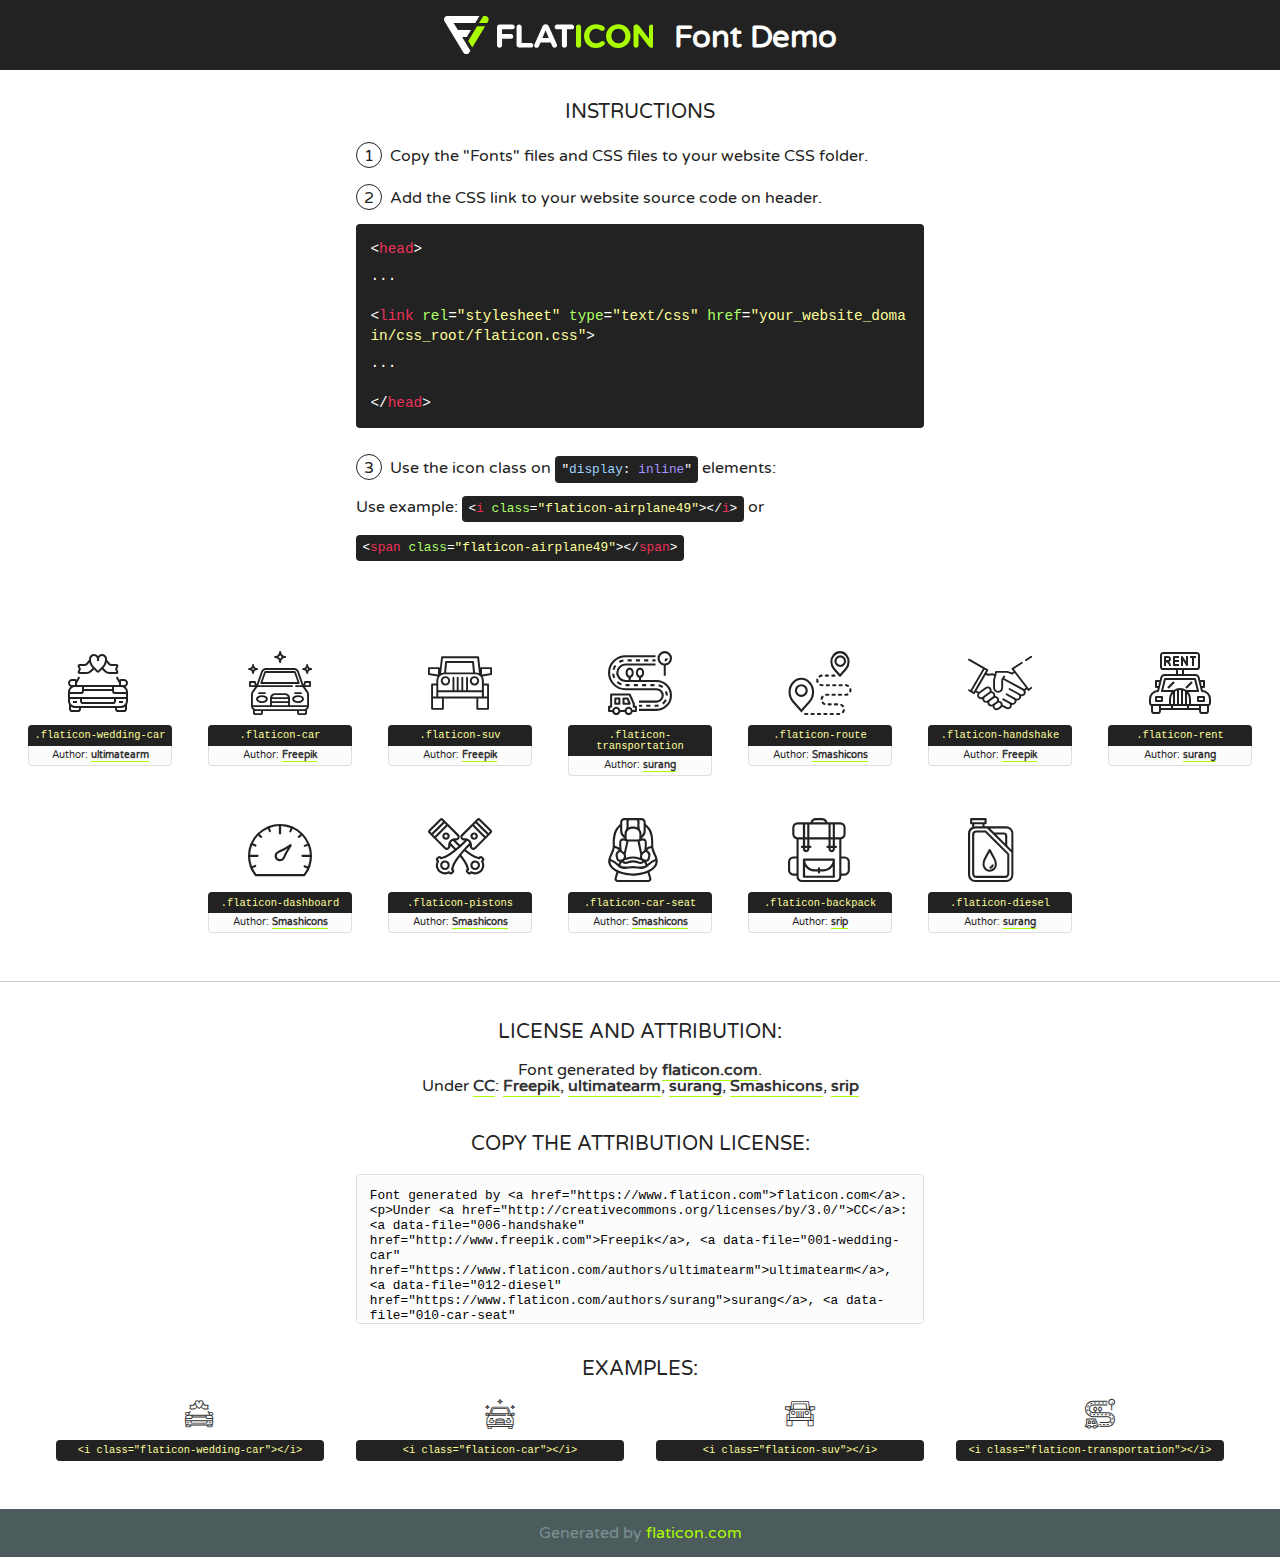
<file: fonts/flaticon/font/flaticon.html>
<!DOCTYPE html>
<!--
  Flaticon icon font: Flaticon
  Creation date: 29/10/2019 06:11
-->
<html>
<!DOCTYPE html>
<html>

<head>
    <title>Flaticon WebFont</title>
    <link href="http://fonts.googleapis.com/css?family=Varela+Round" rel="stylesheet" type="text/css" />
    <link rel="stylesheet" type="text/css" href="flaticon.css">
    <meta charset="UTF-8">
    <style>
    html, body, div, span, applet, object, iframe,
    h1, h2, h3, h4, h5, h6, p, blockquote, pre,
    a, abbr, acronym, address, big, cite, code,
    del, dfn, em, img, ins, kbd, q, s, samp,
    small, strike, strong, sub, sup, tt, var,
    b, u, i, center,
    dl, dt, dd, ol, ul, li,
    fieldset, form, label, legend,
    table, caption, tbody, tfoot, thead, tr, th, td,
    article, aside, canvas, details, embed, 
    figure, figcaption, footer, header, hgroup, 
    menu, nav, output, ruby, section, summary,
    time, mark, audio, video {
        margin: 0;
        padding: 0;
        border: 0;
        font-size: 100%;
        font: inherit;
        vertical-align: baseline;
    }
    /* HTML5 display-role reset for older browsers */
    article, aside, details, figcaption, figure, 
    footer, header, hgroup, menu, nav, section {
        display: block;
    }
    body {
        line-height: 1;
    }
    ol, ul {
        list-style: none;
    }
    blockquote, q {
        quotes: none;
    }
    blockquote:before, blockquote:after,
    q:before, q:after {
        content: '';
        content: none;
    }
    table {
        border-collapse: collapse;
        border-spacing: 0;
    }
    body {
        font-family: 'Varela Round', Helvetica, Arial, sans-serif;
        font-size: 16px;
        color: #222;
    }
    a {
        color: #333;
        border-bottom: 1px solid #a9fd00;
        font-weight: bold;
        text-decoration: none;
    }
    * {
        -moz-box-sizing: border-box;
        -webkit-box-sizing: border-box;
        box-sizing: border-box;
        margin: 0;
        padding: 0;
    }
    [class^="flaticon-"]:before, [class*=" flaticon-"]:before, [class^="flaticon-"]:after, [class*=" flaticon-"]:after {
        font-family: Flaticon;
        font-size: 30px;
        font-style: normal;
        margin-left: 20px;
        color: #333;
    }
    .wrapper {
        max-width: 600px;
        margin: auto;
        padding: 0 1em;
    }
    .title {
        font-size: 1.25em;
        text-align: center;
        margin-bottom: 1em;
        text-transform: uppercase;
    }
    header {
        text-align: center;
        background-color: #222;
        color: #fff;
        padding: 1em;
    }
    header .logo {
        width: 210px;
        height: 38px;
        display: inline-block;
        vertical-align: middle;
        margin-right: 1em;
        border: none;
    }
    header strong {
        font-size: 1.95em;
        font-weight: bold;
        vertical-align: middle;
        margin-top: 5px;
        display: inline-block;
    }
    .demo {
        margin: 2em auto;
        line-height: 1.25em;
    }
    .demo ul li {
        margin-bottom: 1em;
    }
    .demo ul li .num {
        color: #222;
        border-radius: 20px;
        display: inline-block;
        width: 26px;
        padding: 3px;
        height: 26px;
        text-align: center;
        margin-right: 0.5em;
        border: 1px solid #222;
    }
    .demo ul li code {
        background-color: #222;
        border-radius: 4px;
        padding: 0.25em 0.5em;
        display: inline-block;
        color: #fff;
        font-family: Consolas,Monaco,Lucida Console,Liberation Mono,DejaVu Sans Mono,Bitstream Vera Sans Mono,Courier New, monospace;
        font-weight: lighter;
        margin-top: 1em;
        font-size: 0.8em;
        word-break: break-all;
    }
    .demo ul li code.big {
        padding: 1em;
        font-size: 0.9em;
    }
    .demo ul li code .red {
        color: #EF3159;
    }
    .demo ul li code .green {
        color: #ACFF65;
    }
    .demo ul li code .yellow {
        color: #FFFF99;
    }
    .demo ul li code .blue {
        color: #99D3FF;
    }
    .demo ul li code .purple {
        color: #A295FF;
    }
    .demo ul li code .dots {
        margin-top: 0.5em;
        display: block;
    }
    #glyphs {
        border-bottom: 1px solid #ccc;
        padding: 2em 0;
        text-align: center;
    }
    .glyph {
        display: inline-block;
        width: 9em;
        margin: 1em;
        text-align: center;
        vertical-align: top;
        background: #FFF;
    }
    .glyph .glyph-icon {
        padding: 10px;
        display: block;
        font-family:"Flaticon";
        font-size: 64px;
        line-height: 1;
    }
    .glyph .glyph-icon:before {
        font-size: 64px;
        color: #222;
        margin-left: 0;
    }
    .class-name {
        font-size: 0.65em;
        background-color: #222;
        color: #fff;
        border-radius: 4px 4px 0 0;
        padding: 0.5em;
        color: #FFFF99;
        font-family: Consolas,Monaco,Lucida Console,Liberation Mono,DejaVu Sans Mono,Bitstream Vera Sans Mono,Courier New, monospace;
    }
    .author-name {
        font-size: 0.6em;
        background-color: #fcfcfd;
        border: 1px solid #DEDEE4;
        border-top: 0;
        border-radius: 0 0 4px 4px;
        padding: 0.5em;
    }
    .class-name:last-child {
        font-size: 10px;
        color:#888;
    }
    .class-name:last-child a {
        font-size: 10px;
        color:#555;
    }
    .class-name:last-child a:hover {
        color:#a9fd00;
    }
    .glyph > input {
        display: block;
        width: 100px;
        margin: 5px auto;
        text-align: center;
        font-size: 12px;
        cursor: text;
    }
    .glyph > input.icon-input {
        font-family:"Flaticon";
        font-size: 16px;
        margin-bottom: 10px;
    }
    .attribution .title {
        margin-top: 2em;
    }
    .attribution textarea {
        background-color: #fcfcfd;
        padding: 1em;
        border: none;
        box-shadow: none;
        border: 1px solid #DEDEE4;
        border-radius: 4px;
        resize: none;
        width: 100%;
        height: 150px;
        font-size: 0.8em;
        font-family: Consolas,Monaco,Lucida Console,Liberation Mono,DejaVu Sans Mono,Bitstream Vera Sans Mono,Courier New, monospace;
        -webkit-appearance: none;
    }
    .iconsuse {
        margin: 2em auto;
        text-align: center;
        max-width: 1200px;
    }
    .iconsuse:after {
        content: '';
        display: table;
        clear: both;
    }
    .iconsuse .image {
        float: left;
        width: 25%;
        padding: 0 1em;
    }
    .iconsuse .image p {
        margin-bottom: 1em;
    }
    .iconsuse .image span {
        display: block;
        font-size: 0.65em;
        background-color: #222;
        color: #fff;
        border-radius: 4px;
        padding: 0.5em;
        color: #FFFF99;
        margin-top: 1em;
        font-family: Consolas,Monaco,Lucida Console,Liberation Mono,DejaVu Sans Mono,Bitstream Vera Sans Mono,Courier New, monospace;
    }
    #footer {
        text-align: center;
        background-color: #4C5B5C;
        color: #7c9192;
        padding: 1em;
    }
    #footer a {
        border: none;
        color: #a9fd00;
        font-weight: normal;
    }
    @media (max-width: 960px) {
        .iconsuse .image {
            width: 50%;
        }
    }
    @media (max-width: 560px) {
        .iconsuse .image {
            width: 100%;
        }
    }
    </style>
</head>

<body class="characters-off">

    <header>
        <a href="https://www.flaticon.com" target="_blank" class="logo">
            <svg version="1.1" xmlns="http://www.w3.org/2000/svg" xmlns:xlink="http://www.w3.org/1999/xlink" xmlns:a="http://ns.adobe.com/AdobeSVGViewerExtensions/3.0/" viewBox="0 0 560.875 102.036" enable-background="new 0 0 560.875 102.036" xml:space="preserve">
                <defs>
                </defs>
                <g>
                    <g class="letters">
                        <path fill="#ffffff" d="M141.596,29.675c0-3.777,2.985-6.767,6.764-6.767h34.438c3.426,0,6.15,2.728,6.15,6.15
                        c0,3.43-2.724,6.149-6.15,6.149h-27.674v13.091h23.719c3.429,0,6.151,2.724,6.151,6.15c0,3.43-2.723,6.149-6.151,6.149h-23.719
                        v17.574c0,3.773-2.986,6.761-6.764,6.761c-3.779,0-6.764-2.989-6.764-6.761V29.675z"></path>
                        <path fill="#ffffff" d="M193.844,29.149c0-3.781,2.985-6.767,6.764-6.767c3.776,0,6.763,2.985,6.763,6.767v42.957h25.039
                        c3.426,0,6.149,2.726,6.149,6.153c0,3.425-2.723,6.15-6.149,6.15h-31.802c-3.779,0-6.764-2.986-6.764-6.768V29.149z"></path>
                        <path fill="#ffffff" d="M241.891,75.71l21.438-48.407c1.492-3.341,4.215-5.357,7.906-5.357h0.792
                        c3.686,0,6.323,2.017,7.815,5.357l21.439,48.407c0.436,0.967,0.701,1.845,0.701,2.723c0,3.602-2.809,6.501-6.414,6.501
                        c-3.161,0-5.269-1.845-6.499-4.655l-4.132-9.661h-27.059l-4.301,10.102c-1.144,2.631-3.426,4.214-6.237,4.214
                        c-3.517,0-6.24-2.81-6.24-6.325C241.1,77.64,241.451,76.677,241.891,75.71z M279.932,58.666l-8.521-20.297l-8.526,20.297H279.932
                        z"></path>
                        <path fill="#ffffff" d="M314.864,35.387H301.86c-3.429,0-6.239-2.813-6.239-6.238c0-3.429,2.811-6.24,6.239-6.24h39.533
                        c3.426,0,6.237,2.811,6.237,6.24c0,3.425-2.811,6.238-6.237,6.238h-13.001v42.785c0,3.773-2.99,6.761-6.764,6.761
                        c-3.779,0-6.764-2.989-6.764-6.761V35.387z"></path>
                        <path fill="#A9FD00" d="M352.615,29.149c0-3.781,2.985-6.767,6.767-6.767c3.774,0,6.761,2.985,6.761,6.767v49.024
                        c0,3.773-2.987,6.761-6.761,6.761c-3.781,0-6.767-2.989-6.767-6.761V29.149z"></path>
                        <path fill="#A9FD00" d="M374.132,53.836v-0.179c0-17.481,13.178-31.801,32.065-31.801c9.22,0,15.459,2.458,20.557,6.238
                        c1.402,1.054,2.637,2.985,2.637,5.357c0,3.692-2.985,6.59-6.681,6.59c-1.845,0-3.071-0.702-4.044-1.319
                        c-3.776-2.813-7.729-4.393-12.562-4.393c-10.364,0-17.831,8.611-17.831,19.154v0.173c0,10.542,7.291,19.329,17.831,19.329
                        c5.715,0,9.492-1.756,13.359-4.834c1.049-0.874,2.458-1.491,4.039-1.491c3.429,0,6.325,2.813,6.325,6.236
                        c0,2.106-1.056,3.78-2.282,4.834c-5.539,4.834-12.036,7.733-21.878,7.733C387.572,85.464,374.132,71.493,374.132,53.836z"></path>
                        <path fill="#A9FD00" d="M433.009,53.836v-0.179c0-17.481,13.79-31.801,32.766-31.801c18.981,0,32.592,14.143,32.592,31.628v0.173
                        c0,17.483-13.785,31.807-32.769,31.807C446.625,85.464,433.009,71.32,433.009,53.836z M484.224,53.836v-0.179
                        c0-10.539-7.725-19.326-18.626-19.326c-10.893,0-18.449,8.611-18.449,19.154v0.173c0,10.542,7.73,19.329,18.626,19.329
                        C476.676,72.986,484.224,64.378,484.224,53.836z"></path>
                        <path fill="#A9FD00" d="M506.233,29.321c0-3.774,2.99-6.763,6.767-6.763h1.401c3.252,0,5.183,1.583,7.029,3.953l26.093,34.265
                        V29.059c0-3.692,2.99-6.677,6.681-6.677c3.683,0,6.671,2.985,6.671,6.677v48.934c0,3.78-2.987,6.765-6.764,6.765h-0.436
                        c-3.257,0-5.188-1.581-7.034-3.953l-27.056-35.492v32.944c0,3.687-2.985,6.676-6.678,6.676c-3.683,0-6.673-2.989-6.673-6.676
                        V29.321z"></path>
                    </g>
                    <g class="insignia">
                        <path fill="#ffffff" d="M48.372,56.137h12.517l11.156-18.537H37.186L25.688,18.539h57.825L94.668,0H9.271
                        C5.925,0,2.842,1.801,1.198,4.716c-1.644,2.907-1.593,6.482,0.134,9.343l50.38,83.501c1.678,2.781,4.689,4.476,7.938,4.476
                        c3.246,0,6.257-1.695,7.935-4.476l2.898-4.804L48.372,56.137z"></path>
                        <g class="i">
                            <path fill="#A9FD00" d="M93.575,18.539h0.031v0.004l21.652,0.004l2.705-4.488c1.727-2.861,1.778-6.436,0.133-9.343
                            C116.454,1.801,113.371,0,110.026,0h-5.294L93.575,18.539z"></path>
                            <polygon fill="#A9FD00" points="88.291,27.356 64.725,66.486 75.519,84.404 109.942,27.356"></polygon>
                        </g>
                    </g>
                </g>
            </svg>
        </a>
        <strong>Font Demo</strong>
    </header>


    <section class="demo wrapper">

        <p class="title">Instructions</p>

        <ul>
            <li>
                <span class="num">1</span>Copy the "Fonts" files and CSS files to your website CSS folder.
            </li>
            <li>
                <span class="num">2</span>Add the CSS link to your website source code on header.
                <code class="big">
                    &lt;<span class="red">head</span>&gt;
                    <br/><span class="dots">...</span>
                    <br/>&lt;<span class="red">link</span> <span class="green">rel</span>=<span class="yellow">"stylesheet"</span> <span class="green">type</span>=<span class="yellow">"text/css"</span> <span class="green">href</span>=<span class="yellow">"your_website_domain/css_root/flaticon.css"</span>&gt;
                    <br/><span class="dots">...</span>
                    <br/>&lt;/<span class="red">head</span>&gt;
                </code>
            </li>

            <li>
                <p>
                    <span class="num">3</span>Use the icon class on <code>"<span class="blue">display</span>:<span class="purple"> inline</span>"</code> elements:
                    <br />
                    Use example: <code>&lt;<span class="red">i</span> <span class="green">class</span>=<span class="yellow">&quot;flaticon-airplane49&quot;</span>&gt;&lt;/<span class="red">i</span>&gt;</code> or <code>&lt;<span class="red">span</span> <span class="green">class</span>=<span class="yellow">&quot;flaticon-airplane49&quot;</span>&gt;&lt;/<span class="red">span</span>&gt;</code>
            </li>
        </ul>

    </section>




   <section id="glyphs">          
    
      
        <div class="glyph"><div class="glyph-icon flaticon-wedding-car"></div>
            <div class="class-name">.flaticon-wedding-car</div>
            <div class="author-name">Author: <a data-file="001-wedding-car" href="https://www.flaticon.com/authors/ultimatearm">ultimatearm</a> </div> 
        </div>        
        
        <div class="glyph"><div class="glyph-icon flaticon-car"></div>
            <div class="class-name">.flaticon-car</div>
            <div class="author-name">Author: <a data-file="002-car" href="http://www.freepik.com">Freepik</a> </div> 
        </div>        
        
        <div class="glyph"><div class="glyph-icon flaticon-suv"></div>
            <div class="class-name">.flaticon-suv</div>
            <div class="author-name">Author: <a data-file="003-suv" href="http://www.freepik.com">Freepik</a> </div> 
        </div>        
        
        <div class="glyph"><div class="glyph-icon flaticon-transportation"></div>
            <div class="class-name">.flaticon-transportation</div>
            <div class="author-name">Author: <a data-file="004-transportation" href="https://www.flaticon.com/authors/surang">surang</a> </div> 
        </div>        
        
        <div class="glyph"><div class="glyph-icon flaticon-route"></div>
            <div class="class-name">.flaticon-route</div>
            <div class="author-name">Author: <a data-file="005-route" href="https://www.flaticon.com/authors/smashicons">Smashicons</a> </div> 
        </div>        
        
        <div class="glyph"><div class="glyph-icon flaticon-handshake"></div>
            <div class="class-name">.flaticon-handshake</div>
            <div class="author-name">Author: <a data-file="006-handshake" href="http://www.freepik.com">Freepik</a> </div> 
        </div>        
        
        <div class="glyph"><div class="glyph-icon flaticon-rent"></div>
            <div class="class-name">.flaticon-rent</div>
            <div class="author-name">Author: <a data-file="007-rent" href="https://www.flaticon.com/authors/surang">surang</a> </div> 
        </div>        
        
        <div class="glyph"><div class="glyph-icon flaticon-dashboard"></div>
            <div class="class-name">.flaticon-dashboard</div>
            <div class="author-name">Author: <a data-file="008-dashboard" href="https://www.flaticon.com/authors/smashicons">Smashicons</a> </div> 
        </div>        
        
        <div class="glyph"><div class="glyph-icon flaticon-pistons"></div>
            <div class="class-name">.flaticon-pistons</div>
            <div class="author-name">Author: <a data-file="009-pistons" href="https://www.flaticon.com/authors/smashicons">Smashicons</a> </div> 
        </div>        
        
        <div class="glyph"><div class="glyph-icon flaticon-car-seat"></div>
            <div class="class-name">.flaticon-car-seat</div>
            <div class="author-name">Author: <a data-file="010-car-seat" href="https://www.flaticon.com/authors/smashicons">Smashicons</a> </div> 
        </div>        
        
        <div class="glyph"><div class="glyph-icon flaticon-backpack"></div>
            <div class="class-name">.flaticon-backpack</div>
            <div class="author-name">Author: <a data-file="011-backpack" href="https://www.flaticon.com/authors/srip">srip</a> </div> 
        </div>        
        
        <div class="glyph"><div class="glyph-icon flaticon-diesel"></div>
            <div class="class-name">.flaticon-diesel</div>
            <div class="author-name">Author: <a data-file="012-diesel" href="https://www.flaticon.com/authors/surang">surang</a> </div> 
        </div>        
        

    </section>



    <section class="attribution wrapper"   style="text-align:center;">

      <div class="title">License and attribution:</div><div class="attrDiv">Font generated by <a href="https://www.flaticon.com">flaticon.com</a>. <div><p>Under <a href="http://creativecommons.org/licenses/by/3.0/">CC</a>: <a data-file="006-handshake" href="http://www.freepik.com">Freepik</a>, <a data-file="001-wedding-car" href="https://www.flaticon.com/authors/ultimatearm">ultimatearm</a>, <a data-file="012-diesel" href="https://www.flaticon.com/authors/surang">surang</a>, <a data-file="010-car-seat" href="https://www.flaticon.com/authors/smashicons">Smashicons</a>, <a data-file="011-backpack" href="https://www.flaticon.com/authors/srip">srip</a></p>  </div>
      </div>
      <div class="title">Copy the Attribution License:</div>

    <textarea onclick="this.focus();this.select();">Font generated by &lt;a href=&quot;https://www.flaticon.com&quot;&gt;flaticon.com&lt;/a&gt;. <p>Under <a href="http://creativecommons.org/licenses/by/3.0/">CC</a>: <a data-file="006-handshake" href="http://www.freepik.com">Freepik</a>, <a data-file="001-wedding-car" href="https://www.flaticon.com/authors/ultimatearm">ultimatearm</a>, <a data-file="012-diesel" href="https://www.flaticon.com/authors/surang">surang</a>, <a data-file="010-car-seat" href="https://www.flaticon.com/authors/smashicons">Smashicons</a>, <a data-file="011-backpack" href="https://www.flaticon.com/authors/srip">srip</a></p>  
     </textarea>

    </section>

    <section class="iconsuse">

          <div class="title">Examples:</div>            
             
            <div class="image">
                <p>
                    <i class="glyph-icon flaticon-wedding-car"></i> 
                    <span>&lt;i class=&quot;flaticon-wedding-car&quot;&gt;&lt;/i&gt;</span>
                </p>
            </div>
            
            <div class="image">
                <p>
                    <i class="glyph-icon flaticon-car"></i> 
                    <span>&lt;i class=&quot;flaticon-car&quot;&gt;&lt;/i&gt;</span>
                </p>
            </div>
            
            <div class="image">
                <p>
                    <i class="glyph-icon flaticon-suv"></i> 
                    <span>&lt;i class=&quot;flaticon-suv&quot;&gt;&lt;/i&gt;</span>
                </p>
            </div>
            
            <div class="image">
                <p>
                    <i class="glyph-icon flaticon-transportation"></i> 
                    <span>&lt;i class=&quot;flaticon-transportation&quot;&gt;&lt;/i&gt;</span>
                </p>
            </div>
                       
        </div>
                            
    </section>

<div id="footer">
    <div>Generated by <a href="https://www.flaticon.com">flaticon.com</a>
    </div>
</div>



</body>
</html>
</file>
<file: fonts/flaticon/font/flaticon.css>
/*
  	Flaticon icon font: Flaticon
  	Creation date: 29/10/2019 06:11
  	*/

@font-face {
  font-family: "Flaticon";
  src: url("./Flaticon.eot");
  src: url("./Flaticon.eot?#iefix") format("embedded-opentype"),
       url("./Flaticon.woff2") format("woff2"),
       url("./Flaticon.woff") format("woff"),
       url("./Flaticon.ttf") format("truetype"),
       url("./Flaticon.svg#Flaticon") format("svg");
  font-weight: normal;
  font-style: normal;
}

@media screen and (-webkit-min-device-pixel-ratio:0) {
  @font-face {
    font-family: "Flaticon";
    src: url("./Flaticon.svg#Flaticon") format("svg");
  }
}

[class^="flaticon-"]:before, [class*=" flaticon-"]:before,
[class^="flaticon-"]:after, [class*=" flaticon-"]:after {   
  font-family: Flaticon;
        font-size: 20px;
font-style: normal;
margin-left: 20px;
}

.flaticon-wedding-car:before { content: "\f100"; }
.flaticon-car:before { content: "\f101"; }
.flaticon-suv:before { content: "\f102"; }
.flaticon-transportation:before { content: "\f103"; }
.flaticon-route:before { content: "\f104"; }
.flaticon-handshake:before { content: "\f105"; }
.flaticon-rent:before { content: "\f106"; }
.flaticon-dashboard:before { content: "\f107"; }
.flaticon-pistons:before { content: "\f108"; }
.flaticon-car-seat:before { content: "\f109"; }
.flaticon-backpack:before { content: "\f10a"; }
.flaticon-diesel:before { content: "\f10b"; }
</file>
